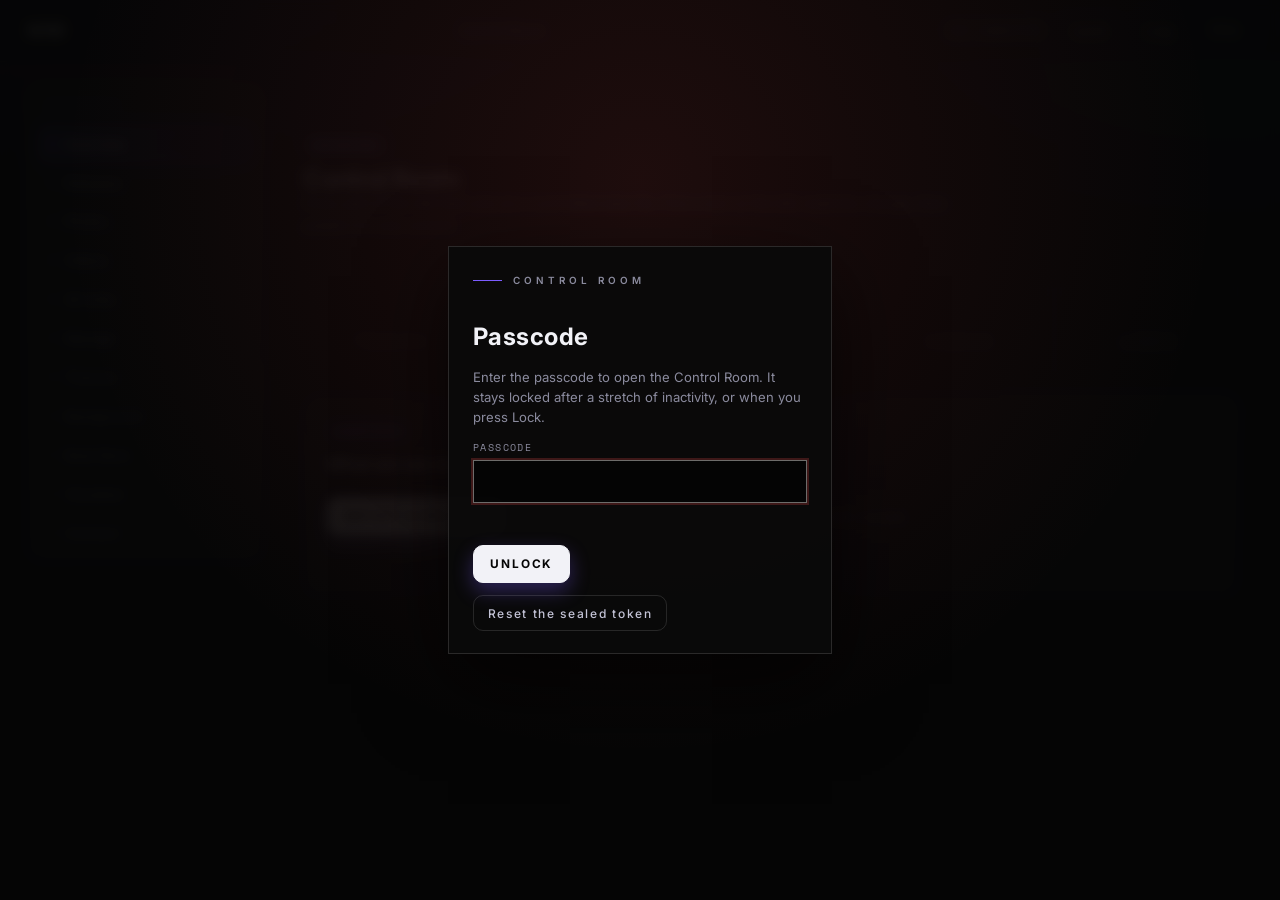
<file: admin/index.html>
<!DOCTYPE html>
<html lang="en">

<head>
    <meta charset="UTF-8">
    <meta name="viewport" content="width=device-width, initial-scale=1.0">
    <meta name="robots" content="noindex, nofollow">
    <title>Control Room | X/i\D</title>
    <link rel="preconnect" href="https://fonts.googleapis.com">
    <link rel="preconnect" href="https://fonts.gstatic.com" crossorigin>
    <link rel="stylesheet" href="../style.css">
    <link rel="stylesheet" href="admin.css">
    <link rel="stylesheet" href="manage.css">
    <link rel="stylesheet" href="lock.css">
    <link rel="stylesheet" href="themes.css">
</head>

<body class="admin">
    <div class="noise-layer"></div>
    <div class="scan-layer"></div>

    <header class="site-header admin-bar">
        <a class="brand" href="../index.html">X/i\D</a>
        <p class="admin-bar__title">Control Room</p>
        <div class="admin-bar__meta">
            <span class="status" id="conn-status" role="status">Not connected</span>
            <button class="button ghost" id="btn-log-toggle" type="button" aria-expanded="false">Log</button>
            <a class="button ghost" href="../index.html#/home">Site</a>
        </div>
    </header>

    <div class="admin-shell">
        <nav class="admin-nav" aria-label="Dashboard sections">
            <button class="admin-nav__item is-active" type="button" data-view="overview">
                <span>Overview</span><small>Status</small>
            </button>
            <button class="admin-nav__item" type="button" data-view="releases">
                <span>Releases</span><small>Import audio</small>
            </button>
            <button class="admin-nav__item" type="button" data-view="photos">
                <span>Photos</span><small>EPK slideshow</small>
            </button>
            <button class="admin-nav__item" type="button" data-view="videos">
                <span>Videos</span><small>EPK slideshow</small>
            </button>
            <button class="admin-nav__item" type="button" data-view="links">
                <span>All Links</span><small>Directory</small>
            </button>
            <button class="admin-nav__item" type="button" data-view="manage">
                <span>Manage</span><small>Reorder and delete</small>
            </button>
            <button class="admin-nav__item" type="button" data-view="themes">
                <span>Themes</span><small>Old looks</small>
            </button>
            <button class="admin-nav__item" type="button" data-view="settings">
                <span>Connect</span><small>Token</small>
            </button>
        </nav>

        <main class="admin-main">
            <section class="admin-view is-active" id="view-overview" aria-labelledby="overview-title">
                <div class="panel-head">
                    <p class="eyebrow">Dashboard</p>
                    <h1 id="overview-title">Control Room</h1>
                    <p class="hint">Every part of the site that runs on a committed data file. Pick a tool on the left,
                        build the change, then publish it in one commit.</p>
                </div>

                <div class="stat-grid" aria-live="polite">
                    <div class="stat-card"><strong id="ov-tracks">-</strong><span>Tracks</span></div>
                    <div class="stat-card"><strong id="ov-releases">-</strong><span>Releases</span></div>
                    <div class="stat-card"><strong id="ov-photos">-</strong><span>Photos</span></div>
                    <div class="stat-card"><strong id="ov-videos">-</strong><span>Videos</span></div>
                    <div class="stat-card"><strong id="ov-links">-</strong><span>Links</span></div>
                </div>

                <div class="panel">
                    <div class="panel-head">
                        <p class="eyebrow">Shortcuts</p>
                        <h2>What are we doing?</h2>
                    </div>
                    <div class="row">
                        <button class="button primary" type="button" data-goto="releases">Import a release</button>
                        <button class="button" type="button" data-goto="photos">Photos</button>
                        <button class="button" type="button" data-goto="videos">Videos</button>
                        <button class="button" type="button" data-goto="links">All Links</button>
                        <button class="button ghost" type="button" id="btn-refresh">Refresh counts</button>
                    </div>
                    <p class="hint" id="overview-status">Connect a token to read the live catalogue.</p>
                </div>
            </section>

            <section class="admin-view" id="view-releases" aria-labelledby="release-heading">
                <div class="panel-head">
                    <p class="eyebrow">Music</p>
                    <h1 id="release-heading">Release Importer</h1>
                    <p class="hint">Writes audio, per-track JSON, a release <code>info.json</code> with credits, and the
                        catalogue in one commit.</p>
                </div>

                <div class="panel">
                    <div class="field-grid">
                        <label>Category
                            <select id="form-category"></select>
                        </label>
                        <label>Release folder
                            <input id="form-release" list="release-list" autocomplete="off" placeholder="STUNTIN SZN">
                            <datalist id="release-list"></datalist>
                        </label>
                        <label>Album name
                            <input id="form-album" autocomplete="off" placeholder="Defaults to the release folder">
                        </label>
                        <label>Artist
                            <input id="form-artist" autocomplete="off" value="X/i\D">
                        </label>
                        <label>Release date
                            <input id="form-date" type="date">
                        </label>
                        <label>Cover art
                            <input id="form-cover" type="file" accept=".jpg,.jpeg,.png,.webp,image/*">
                        </label>
                    </div>

                    <h3 class="subsection-title">Credits and description</h3>
                    <p class="hint">This block becomes <code>info.json</code> for the release, which is what the site's
                        Credits panel reads.</p>
                    <div class="field-grid">
                        <label>Performers
                            <input id="form-performers" autocomplete="off" placeholder="X/i\D, T Swerve">
                        </label>
                        <label>Producers
                            <input id="form-producers" autocomplete="off" placeholder="X/i\D">
                        </label>
                        <label>Writers
                            <input id="form-writers" autocomplete="off" placeholder="X/i\D">
                        </label>
                        <label>Label
                            <input id="form-label" autocomplete="off" placeholder="FAKE Entertainment">
                        </label>
                        <label>Genre
                            <input id="form-genre" autocomplete="off" placeholder="Alternative hip-hop">
                        </label>
                        <label class="checkbox checkbox--inline"><input type="checkbox" id="form-explicit"> Explicit
                            content</label>
                        <label class="wide">Description
                            <textarea id="form-description" rows="4"
                                placeholder="Two or three sentences for the Credits panel and press use."></textarea>
                        </label>
                    </div>

                    <h3 class="subsection-title">Sales and access</h3>
                    <p class="hint">How this release is handed out. The site draws its badge and its buttons from
                        this, and it is written to <code>info.json</code> and to every catalogue entry.</p>
                    <div class="field-grid">
                        <label>Distribution
                            <select id="form-distribution"></select>
                        </label>
                        <label>Release price (USD)
                            <input id="form-price" type="number" min="0" step="0.01" inputmode="decimal"
                                placeholder="Filled from the category">
                        </label>
                        <label class="wide">Stripe payment link for the whole release
                            <input id="form-payment-url" autocomplete="off" spellcheck="false"
                                placeholder="https://buy.stripe.com/...">
                        </label>
                        <label class="wide">Exclusive access token
                            <input id="form-access" autocomplete="off" spellcheck="false"
                                placeholder="Made automatically when you pick Exclusive">
                        </label>
                    </div>
                    <p class="hint" id="distribution-note"></p>
                    <div class="row" id="access-row" hidden>
                        <button class="button" type="button" id="btn-access-token">New token</button>
                        <input id="access-link" readonly aria-label="Shareable link">
                    </div>
                    <label class="wide" id="extras-block" hidden>Extra content for the exclusive link (one per line:
                        Label | https://link)
                        <textarea id="form-extras" rows="3"
                            placeholder="Deconstructed - Track 1 | https://example.com/video"></textarea>
                    </label>

                    <h3 class="subsection-title">Stripe links (paid releases)</h3>
                    <p class="hint">One link for the whole release at its typed price, and one per song at $2.99, so a
                        buyer can take a single track out of an album. The key stays in this browser and is sent only to
                        <code>api.stripe.com</code>.</p>
                    <div class="field-grid">
                        <label class="wide">Restricted Stripe key
                            <input id="form-stripe-key" type="password" autocomplete="off" spellcheck="false"
                                placeholder="rk_live_... or rk_test_...">
                        </label>
                    </div>
                    <div class="row">
                        <button class="button" type="button" id="row-stripe-save">Save key</button>
                        <button class="button ghost" type="button" id="row-stripe-forget">Forget key</button>
                        <button class="button primary" type="button" id="row-stripe-links">Create payment links</button>
                        <span class="status" id="row-stripe-status"></span>
                    </div>
                    <div id="row-links-output"></div>

                    <div class="dropzone" id="dropzone">
                        <strong>Drop audio files</strong>
                        <span>.mp3 - .wav - .m4a - .flac, or
                            <label class="link-label">browse
                                <input id="form-audio" type="file" multiple accept=".mp3,.wav,.m4a,.flac,audio/*" hidden>
                            </label>
                        </span>
                    </div>

                    <p class="target-line">Writes to <code id="target-folder">-</code></p>

                    <table class="track-table">
                        <thead>
                            <tr>
                                <th>#</th>
                                <th>Title</th>
                                <th>File</th>
                                <th>Track</th>
                                <th></th>
                            </tr>
                        </thead>
                        <tbody id="track-rows"></tbody>
                    </table>
                    <p class="muted" id="track-empty">No audio queued yet.</p>
                </div>

                <div class="panel">
                    <div class="panel-head">
                        <p class="eyebrow">Publish</p>
                        <h2>Commit</h2>
                    </div>
                    <div class="option-stack">
                        <label class="checkbox"><input type="checkbox" id="opt-dryrun"> Dry run - build the plan, write
                            nothing</label>
                        <label class="checkbox"><input type="checkbox" id="opt-newbranch"> Commit to a new branch instead
                            of the base branch</label>
                    </div>
                    <div class="field-grid">
                        <label>Branch for this import
                            <input id="opt-branchname" autocomplete="off" spellcheck="false">
                        </label>
                        <label>Commit message
                            <input id="opt-message" autocomplete="off">
                        </label>
                    </div>
                    <div class="row">
                        <button class="button" id="btn-plan" type="button">Preview plan</button>
                        <button class="button primary" id="btn-import" type="button" disabled>Import release</button>
                    </div>
                    <div id="plan-output" aria-live="polite"></div>
                </div>
            </section>

            <section class="admin-view" id="view-photos" aria-labelledby="photos-heading">
                <div class="panel-head">
                    <p class="eyebrow">EPK</p>
                    <h1 id="photos-heading">Photo Slideshow</h1>
                    <p class="hint">Feeds the <strong>Photos</strong> section of the EPK. New images upload to
                        <code>assets/photos/</code>; the order below is the order the slideshow plays.</p>
                </div>

                <div class="panel">
                    <div class="row">
                        <button class="button" type="button" id="photos-load">Load current slideshow</button>
                        <label class="button" for="photos-input">Add images</label>
                        <input id="photos-input" type="file" accept="image/*" multiple hidden>
                        <span class="status" id="photos-count">0 photos</span>
                    </div>
                    <div class="dropzone" id="photos-dropzone">
                        <strong>Drop press photos</strong>
                        <span>.jpg - .png - .webp - .svg</span>
                    </div>
                    <div class="media-list" id="photos-list"></div>
                    <p class="muted" id="photos-empty">No photos queued. Load the current slideshow or add images.</p>
                </div>

                <div class="panel">
                    <div class="panel-head">
                        <p class="eyebrow">Publish</p>
                        <h2>Commit photos</h2>
                    </div>
                    <div class="publish-grid">
                        <label>Commit message<input id="photos-message" autocomplete="off"></label>
                        <label>Branch<input id="photos-branch" autocomplete="off" spellcheck="false"></label>
                        <label class="checkbox"><input type="checkbox" id="photos-dryrun"> Dry run</label>
                    </div>
                    <div class="row">
                        <button class="button" type="button" id="photos-plan">Preview plan</button>
                        <button class="button primary" type="button" id="photos-publish">Publish photos</button>
                    </div>
                    <div id="photos-output" aria-live="polite"></div>
                </div>
            </section>

            <section class="admin-view" id="view-videos" aria-labelledby="videos-heading">
                <div class="panel-head">
                    <p class="eyebrow">EPK</p>
                    <h1 id="videos-heading">Video Slideshow</h1>
                    <p class="hint">Feeds <strong>Music Videos and Performances</strong>. Paste a YouTube or Vimeo link,
                        or upload a short clip to <code>assets/videos/</code>.</p>
                </div>

                <div class="panel">
                    <div class="panel-head">
                        <p class="eyebrow">Add</p>
                        <h2>New video</h2>
                    </div>
                    <div class="field-grid">
                        <label>Title
                            <input id="video-title" autocomplete="off" placeholder="4LLR1Z3 (Official Video)">
                        </label>
                        <label>Type
                            <select id="video-kind"></select>
                        </label>
                        <label>Venue / event
                            <input id="video-venue" autocomplete="off" placeholder="Cyberia, Auckland">
                        </label>
                        <label>Date
                            <input id="video-date" type="date">
                        </label>
                        <label class="wide">YouTube or Vimeo link
                            <input id="video-url" autocomplete="off" placeholder="https://youtu.be/...">
                        </label>
                        <label>Or upload a clip
                            <input id="video-file" type="file" accept="video/*">
                        </label>
                        <label class="wide">Note
                            <input id="video-note" autocomplete="off" placeholder="Shot at the Album listening party">
                        </label>
                    </div>
                    <div class="row">
                        <button class="button primary" type="button" id="videos-add">Add video</button>
                        <button class="button" type="button" id="videos-load">Load current slideshow</button>
                        <span class="status" id="videos-count">0 videos</span>
                    </div>
                    <div class="media-list" id="videos-list"></div>
                    <p class="muted" id="videos-empty">No videos queued.</p>
                </div>

                <div class="panel">
                    <div class="panel-head">
                        <p class="eyebrow">Publish</p>
                        <h2>Commit videos</h2>
                    </div>
                    <div class="publish-grid">
                        <label>Commit message<input id="videos-message" autocomplete="off"></label>
                        <label>Branch<input id="videos-branch" autocomplete="off" spellcheck="false"></label>
                        <label class="checkbox"><input type="checkbox" id="videos-dryrun"> Dry run</label>
                    </div>
                    <div class="row">
                        <button class="button" type="button" id="videos-plan">Preview plan</button>
                        <button class="button primary" type="button" id="videos-publish">Publish videos</button>
                    </div>
                    <div id="videos-output" aria-live="polite"></div>
                </div>
            </section>

            <section class="admin-view" id="view-links" aria-labelledby="links-heading">
                <div class="panel-head">
                    <p class="eyebrow">Directory</p>
                    <h1 id="links-heading">All Links</h1>
                    <p class="hint">Controls every list on the <code>#/links</code> page. Empty groups keep the built-in
                        markup on the site; order here is the order visitors see.</p>
                </div>

                <div class="panel">
                    <div class="row">
                        <button class="button" type="button" id="links-load">Load current links</button>
                        <span class="status" id="links-count">0 links</span>
                    </div>
                    <p class="hint">Only <code>https://</code>, <code>mailto:</code>, <code>#</code> routes and relative
                        paths are accepted.</p>

                    <div class="link-editor" data-group="featured">
                        <div class="link-editor__head">
                            <h3>Featured</h3>
                            <small>Big buttons at the top of the page</small>
                        </div>
                        <div class="link-rows" id="rows-featured"></div>
                        <button class="button ghost" type="button" data-add="featured">Add featured link</button>
                    </div>

                    <div class="link-editor" data-group="platforms">
                        <div class="link-editor__head">
                            <h3>Platforms</h3>
                            <small>Music and video services</small>
                        </div>
                        <div class="link-rows" id="rows-platforms"></div>
                        <button class="button ghost" type="button" data-add="platforms">Add platform</button>
                    </div>

                    <div class="link-editor" data-group="socials">
                        <div class="link-editor__head">
                            <h3>Socials</h3>
                            <small>Handles and channels</small>
                        </div>
                        <div class="link-rows" id="rows-socials"></div>
                        <button class="button ghost" type="button" data-add="socials">Add social</button>
                    </div>

                    <div class="link-editor" data-group="business">
                        <div class="link-editor__head">
                            <h3>Business</h3>
                            <small>Booking, press, support</small>
                        </div>
                        <div class="link-rows" id="rows-business"></div>
                        <button class="button ghost" type="button" data-add="business">Add business link</button>
                    </div>

                    <div class="link-editor" data-group="quickSocials">
                        <div class="link-editor__head">
                            <h3>Hero socials</h3>
                            <small>The small row under the All Links title</small>
                        </div>
                        <div class="link-rows" id="rows-quickSocials"></div>
                        <button class="button ghost" type="button" data-add="quickSocials">Add hero link</button>
                    </div>
                </div>

                <div class="panel">
                    <div class="panel-head">
                        <p class="eyebrow">Publish</p>
                        <h2>Commit links</h2>
                    </div>
                    <div class="publish-grid">
                        <label>Commit message<input id="links-message" autocomplete="off"></label>
                        <label>Branch<input id="links-branch" autocomplete="off" spellcheck="false"></label>
                        <label class="checkbox"><input type="checkbox" id="links-dryrun"> Dry run</label>
                    </div>
                    <div class="row">
                        <button class="button" type="button" id="links-plan">Preview plan</button>
                        <button class="button primary" type="button" id="links-publish">Publish links</button>
                    </div>
                    <div id="links-output" aria-live="polite"></div>
                </div>
            </section>

            <section class="admin-view" id="view-manage" aria-labelledby="manage-heading">
                <div class="panel-head">
                    <p class="eyebrow">Reorder and delete</p>
                    <h1 id="manage-heading">Manage content</h1>
                    <p class="hint">Everything already published, in one list. Use the arrows to reorder tracks, photos,
                        videos and links; delete to remove an entry and, for uploads, the file itself. Nothing changes
                        until the commit lands, and the plan can be previewed first.</p>
                </div>

                <div class="panel">
                    <div class="row">
                        <button class="button" type="button" id="manage-load">Load published items</button>
                        <button class="button ghost" type="button" id="manage-reset">Reset</button>
                        <span class="status" id="manage-count">Not loaded</span>
                    </div>
                    <p class="hint">Photos and videos uploaded to <code>assets/photos/</code> or
                        <code>assets/videos/</code> are deleted from the repository too. Files that the page's
                        hand-written fallback still points at are left in place and marked <em>kept</em>.</p>
                    <div id="manage-releases"></div>
                </div>

                <div class="panel">
                    <div class="panel-head">
                        <p class="eyebrow">EPK</p>
                        <h2>Photos</h2>
                    </div>
                    <div id="manage-photos"></div>
                </div>

                <div class="panel">
                    <div class="panel-head">
                        <p class="eyebrow">EPK</p>
                        <h2>Videos</h2>
                    </div>
                    <div id="manage-videos"></div>
                </div>

                <div class="panel">
                    <div class="panel-head">
                        <p class="eyebrow">Directory</p>
                        <h2>Links</h2>
                    </div>
                    <p class="hint">Emptying a group hands that section back to the site's built-in list.</p>
                    <div id="manage-links"></div>
                </div>

                <div class="panel">
                    <div class="panel-head">
                        <p class="eyebrow">Publish</p>
                        <h2>Commit changes</h2>
                    </div>
                    <div class="publish-grid">
                        <label>Commit message<input id="manage-message" autocomplete="off"></label>
                        <label>Branch<input id="manage-branch" autocomplete="off" spellcheck="false"
                                placeholder="current branch"></label>
                        <label class="checkbox"><input type="checkbox" id="manage-dryrun"> Dry run</label>
                    </div>
                    <div class="row">
                        <button class="button" type="button" id="manage-plan">Preview plan</button>
                        <button class="button primary" type="button" id="manage-publish">Publish changes</button>
                    </div>
                    <div id="manage-output" aria-live="polite"></div>
                </div>
            </section>

            <section class="admin-view" id="view-themes" aria-labelledby="themes-heading">
                <div class="panel-head">
                    <p class="eyebrow">Look</p>
                    <h1 id="themes-heading">Themes</h1>
                    <p class="hint">Every palette the site can wear, current one first. Each is just the set of colour
                        tokens the stylesheets read, so bringing back an old look does not mean keeping old stylesheets
                        around.</p>
                </div>

                <div class="panel">
                    <div class="row">
                        <button class="button" type="button" id="themes-load">Load themes</button>
                        <span class="status" id="themes-count">Not loaded</span>
                    </div>
                    <label class="checkbox"><input type="checkbox" id="themes-rotate"> Change the theme on every
                        reload</label>
                    <p class="hint">Rotation deals a different palette on each page load and never repeats the one a
                        visitor just saw. <strong>Preview</strong> opens the site with <code>?theme=</code> so a look
                        can be checked before it is made the default.</p>
                    <div id="themes-list"></div>
                </div>

                <div class="panel">
                    <div class="panel-head">
                        <p class="eyebrow">Publish</p>
                        <h2>Commit theme</h2>
                    </div>
                    <div class="publish-grid">
                        <label>Commit message<input id="themes-message" autocomplete="off" value="Set the site theme"></label>
                        <label>Branch<input id="themes-branch" autocomplete="off" spellcheck="false"
                                placeholder="current branch"></label>
                        <label class="checkbox"><input type="checkbox" id="themes-dryrun"> Dry run</label>
                    </div>
                    <div class="row">
                        <button class="button" type="button" id="themes-plan">Preview plan</button>
                        <button class="button primary" type="button" id="themes-publish">Publish theme</button>
                    </div>
                    <div id="themes-output" aria-live="polite"></div>
                </div>
            </section>

            <section class="admin-view" id="view-settings" aria-labelledby="connect-heading">
                <div class="panel-head">
                    <p class="eyebrow">Setup</p>
                    <h1 id="connect-heading">Connect</h1>
                    <p class="hint">A fine-grained token scoped to this repository with <strong>Contents: Read and
                            write</strong>. It stays in this browser, sealed by your passcode, and is sent only to
                        <code>api.github.com</code>.</p>
                </div>

                <div class="panel">
                    <div class="field-grid">
                        <label>Owner
                            <input id="cfg-owner" autocomplete="off" spellcheck="false" placeholder="shido275">
                        </label>
                        <label>Repository
                            <input id="cfg-repo" autocomplete="off" spellcheck="false" placeholder="shido275.github.io">
                        </label>
                        <label>Base branch
                            <input id="cfg-branch" autocomplete="off" spellcheck="false" placeholder="main">
                        </label>
                        <label>Token
                            <input id="cfg-token" type="password" autocomplete="off" spellcheck="false"
                                placeholder="github_pat_...">
                        </label>
                    </div>
                    <div class="row">
                        <button class="button primary" id="btn-connect" type="button">Save &amp; verify</button>
                        <button class="button" id="btn-forget" type="button">Forget token</button>
                        <span class="status" id="conn-status-settings">Not connected</span>
                    </div>
                </div>
            </section>
        </main>
    </div>

    <div class="admin-logbar" id="logbar" hidden>
        <div class="admin-logbar__head">
            <h2>Log</h2>
            <button class="button ghost" id="log-clear" type="button">Clear</button>
        </div>
        <pre class="log" id="log" aria-live="polite"></pre>
    </div>

    <script src="lock.js"></script>
    <script src="../release-core.js"></script>
    <script src="import-core.js"></script>
    <script src="app.js"></script>
    <script src="media.js"></script>
    <script src="links.js"></script>
    <script src="manage.js"></script>
    <script src="themes.js"></script>
</body>

</html>
</file>
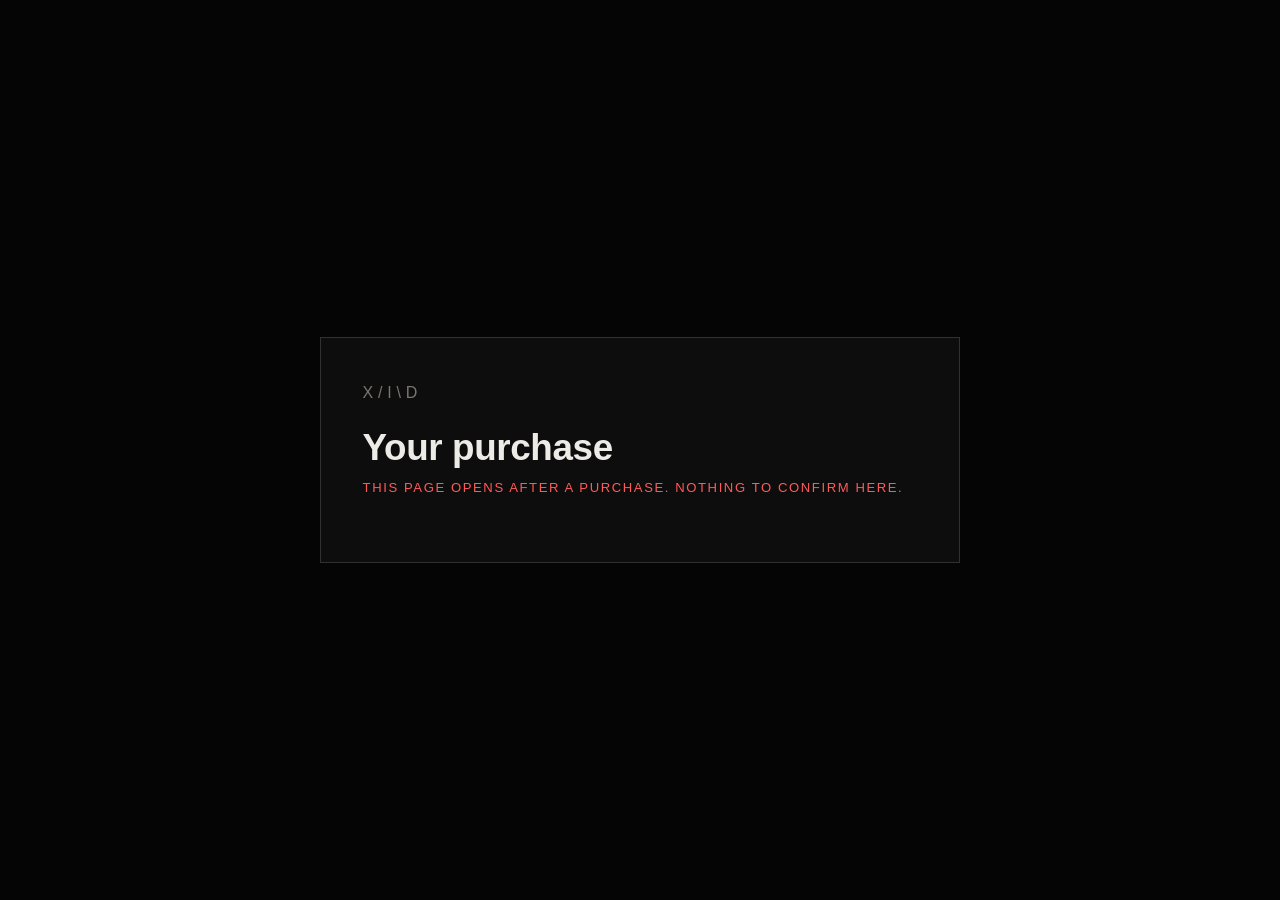
<file: purchase.html>
<!DOCTYPE html>
<html lang="en">
<head>
    <meta charset="UTF-8">
    <meta name="viewport" content="width=device-width, initial-scale=1.0">
    <meta name="robots" content="noindex">
    <title>Your purchase / X/i\D</title>
    <style>
        :root {
            --bg: #050505;
            --panel: #0d0d0d;
            --text: #edebe6;
            --muted: #7a766f;
            --line: rgba(237, 235, 230, 0.16);
            --gold: #ffe600;
        }

        * { box-sizing: border-box; }

        body {
            margin: 0;
            min-height: 100vh;
            display: flex;
            align-items: center;
            justify-content: center;
            padding: 2rem 1.25rem;
            background: var(--bg);
            color: var(--text);
            font-family: Helvetica, Arial, sans-serif;
            line-height: 1.6;
        }

        main {
            width: min(640px, 100%);
            border: 1px solid var(--line);
            background: var(--panel);
            padding: clamp(1.4rem, 4vw, 2.6rem);
        }

        .brand {
            font-size: 1rem;
            letter-spacing: 0.3em;
            text-transform: uppercase;
            color: var(--muted);
            margin: 0 0 1.4rem;
        }

        .brand a { color: inherit; text-decoration: none; }
        .brand a:hover { color: var(--text); }

        h1 {
            margin: 0 0 0.5rem;
            font-size: clamp(1.6rem, 5vw, 2.3rem);
            line-height: 1.1;
            letter-spacing: -0.01em;
        }

        p { margin: 0 0 1rem; }

        .status {
            font-size: 0.82rem;
            letter-spacing: 0.12em;
            text-transform: uppercase;
            color: var(--muted);
            min-height: 1.2em;
        }

        .status.is-error { color: #ff5a5a; }
        .status.is-ok { color: var(--gold); }

        .downloads { display: grid; gap: 0.6rem; margin-top: 1.4rem; }

        .download {
            display: flex;
            align-items: center;
            justify-content: space-between;
            gap: 1rem;
            padding: 0.8rem 1rem;
            border: 1px solid var(--line);
            background: transparent;
            color: var(--text);
            font: inherit;
            text-align: left;
            cursor: pointer;
            width: 100%;
        }

        .download:hover,
        .download:focus-visible {
            border-color: var(--gold);
            outline: none;
        }

        .download small { color: var(--muted); }

        .download.is-primary { border-color: var(--gold); color: var(--gold); }

        .note {
            margin-top: 1.6rem;
            padding-top: 1rem;
            border-top: 1px solid var(--line);
            font-size: 0.8rem;
            color: var(--muted);
        }

        .note a { color: var(--text); }
    </style>
</head>
<body>
    <main>
        <p class="brand"><a href="./">X/i\D</a></p>
        <h1 id="heading">Your purchase</h1>
        <p class="status" id="status" role="status" aria-live="polite">Checking your payment…</p>
        <div class="downloads" id="downloads"></div>
        <p class="note" id="note">
            Keep this page or the email Stripe sent you: the link works again while the order stays in Stripe.
            Trouble? <a href="mailto:shidomusic275@gmail.com">shidomusic275@gmail.com</a>
        </p>
    </main>

    <script src="release-core.js"></script>
    <script src="download.js"></script>
    <script>
        /* The verifier. Its only job is to confirm with Stripe that this
           checkout session was paid before any file is shown. Until it is
           given a Stripe key it answers 503 and this page says so plainly
           rather than handing anything over. */
        const PURCHASE_ENDPOINT = "https://site-44ffe76505b74120ae4b7336da563f84.freebuff.page";

        const params = new URLSearchParams(window.location.search);
        const sessionId = (params.get("s") || params.get("session_id") || "").trim();
        const releaseHint = (params.get("release") || "").trim();
        const statusEl = document.getElementById("status");
        const downloadsEl = document.getElementById("downloads");
        const headingEl = document.getElementById("heading");

        function setStatus(message, tone) {
            statusEl.textContent = message;
            statusEl.className = `status${tone ? ` is-${tone}` : ""}`;
        }

        function stop(message) {
            setStatus(message, "error");
            document.getElementById("note").hidden = true;
        }

        async function claim() {
            if (!PURCHASE_ENDPOINT) {
                stop("The store is still being set up, so this order cannot be confirmed here yet. Everything you paid for is safe - email shidomusic275@gmail.com with your Stripe receipt and it will be sent to you.");
                return null;
            }
            const url = `${PURCHASE_ENDPOINT.replace(/\/+$/, "")}/claim?session=${encodeURIComponent(sessionId)}`;
            try {
                const response = await fetch(url, { cache: "no-store" });
                const body = await response.json().catch(() => ({}));
                if (response.status === 503 || body.configured === false) {
                    stop("Payments are switched on, but the store has not been given its Stripe key yet. Email shidomusic275@gmail.com with your receipt and the files will be sent to you.");
                    return null;
                }
                if (response.status === 402 || body.reason === "unpaid") {
                    stop("Stripe has not marked this payment as complete yet. If you have just paid, wait a minute and reload.");
                    return null;
                }
                if (!response.ok || !body.ok) {
                    stop("That order could not be confirmed. Email shidomusic275@gmail.com with your Stripe receipt.");
                    return null;
                }
                return body;
            } catch (error) {
                stop("Could not reach the store to confirm the order. Check your connection and reload.");
                return null;
            }
        }

        async function loadTracks(order) {
            const response = await fetch(`music-manifest.json?v=${Date.now()}`);
            if (!response.ok) throw new Error("catalogue unavailable");
            const all = await response.json();
            const wanted = String(order.release || releaseHint || "").trim().toLowerCase();
            let rows = all.filter(track => String(track.album || "").trim().toLowerCase() === wanted);
            if (!rows.length) rows = all.filter(track => String(track.title || "").trim().toLowerCase() === wanted);
            if (!rows.length) rows = all.filter(track => String(track.album || "").toLowerCase().includes(wanted));
            const single = /^track-(\d+)$/.exec(String(order.product || ""));
            if (single) rows = rows.filter(track => Number(track.trackNumber) === Number(single[1]));
            return rows.sort((a, b) => Number(a.trackNumber || 0) - Number(b.trackNumber || 0));
        }

        function downloadButton(label, hint, onClick, primary) {
            const button = document.createElement("button");
            button.type = "button";
            button.className = `download${primary ? " is-primary" : ""}`;
            const left = document.createElement("span");
            left.textContent = label;
            const right = document.createElement("small");
            right.textContent = hint;
            button.append(left, right);
            button.addEventListener("click", async () => {
                button.disabled = true;
                right.textContent = "Preparing…";
                try {
                    const result = await onClick((done, total, percent) => {
                        right.textContent = `${percent}%`;
                    });
                    right.textContent = result && result.files > 1 ? "Saved ZIP" : "Saved";
                } catch (error) {
                    right.textContent = "Failed";
                    setStatus(`Download failed: ${error.message}`, "error");
                } finally {
                    button.disabled = false;
                }
            });
            downloadsEl.append(button);
            return button;
        }

        async function main() {
            if (!sessionId) {
                stop("This page opens after a purchase. Nothing to confirm here.");
                return;
            }

            const order = await claim();
            if (!order) return;

            let tracks = [];
            try {
                tracks = await loadTracks(order);
            } catch {
                stop("Paid, but the catalogue could not be read. Email shidomusic275@gmail.com with your receipt.");
                return;
            }

            if (!tracks.length) {
                stop("Paid, but that release is not on the site any more. Email shidomusic275@gmail.com with your receipt.");
                return;
            }

            headingEl.textContent = tracks[0].album || tracks[0].title || "Your purchase";
            setStatus(order.product === "release" ? "Paid - here are your files." : "Paid - here is your song.", "ok");

            const plan = ReleaseCore.zipPlan(tracks, tracks[0].album || tracks[0].title);
            const zipName = ReleaseCore.zipName(tracks[0].album || tracks[0].title);

            if (plan.length > 1) {
                downloadButton(zipName, "ZIP", async (progress) => {
                    return ReleaseDownload.deliver(plan, zipName, {
                        onProgress: (done, total, name, received, bytes) => {
                            progress(done, total, bytes ? Math.round((received / bytes) * 100) : 0);
                        }
                    });
                }, true);
            }

            plan.forEach(item => {
                downloadButton(item.name.split("/").pop(), "File", async (progress) => {
                    return ReleaseDownload.deliver([item], zipName, {
                        onProgress: (done, total, name, received, bytes) => {
                            progress(done, total, bytes ? Math.round((received / bytes) * 100) : 0);
                        }
                    });
                }, plan.length === 1);
            });
        }

        main();
    </script>
</body>
</html>
</file>
<file: style.css>
@import url('style-part1.css');
@import url('style-part2.css');
@import url('style-part3.css');
@import url('style-part4.css');
@import url('style-gallery.css');
@import url('style-live.css');
@import url('style-mobile.css');

/* ==========================================================================
   GOTHIC LAYER — blackletter name, cathedral caps, engraved labels, blood mark
   ========================================================================== */

.brand {
    font-family: var(--display);
    font-weight: 400;
    font-size: 1.6rem;
    line-height: 1;
    letter-spacing: 0.05em;
    text-shadow: 0 0 26px rgba(212, 21, 21, 0.3);
}

.site-header {
    border-bottom-color: rgba(212, 21, 21, 0.22);
}

.site-nav a {
    font-family: var(--heading);
    font-size: 0.74rem;
    font-weight: 600;
    letter-spacing: 0.2em;
    text-transform: uppercase;
}

.hero h1,
.all-links-hero h1,
.init-card h2 {
    font-family: var(--display);
    font-weight: 400;
    letter-spacing: 0.012em;
    line-height: 0.95;
    text-shadow: 0 22px 64px rgba(0, 0, 0, 0.95);
}

.hero h1::after {
    content: "";
    display: block;
    width: clamp(70px, 15vw, 180px);
    height: 1px;
    margin: 0.55em 0 0;
    background: linear-gradient(to right, var(--blood), rgba(212, 21, 21, 0));
}

.all-links-hero h1::after {
    content: "";
    display: block;
    width: clamp(70px, 15vw, 180px);
    height: 1px;
    margin: 0.55em auto 0;
    background: linear-gradient(to right, rgba(212, 21, 21, 0), var(--blood), rgba(212, 21, 21, 0));
}

.hero h1::first-letter,
.all-links-hero h1::first-letter,
.section-heading h2::first-letter,
.init-card h2::first-letter {
    color: var(--blood);
}

.section-heading h2,
.project-card h2,
.hero-panel h2,
.subsection-title,
#modal-project-title {
    font-family: var(--display);
    font-weight: 400;
    letter-spacing: 0.008em;
    line-height: 1.12;
}

.mega-link span {
    font-family: var(--display);
    font-weight: 400;
    letter-spacing: 0.02em;
}

.release-card h3,
.beat-card h3,
.folder-copy strong,
#player-title,
#global-player-title,
.social-grid strong {
    font-family: var(--heading);
    font-weight: 600;
    letter-spacing: 0.045em;
    line-height: 1.2;
}

.eyebrow,
.section-heading .eyebrow,
.all-links-hero .eyebrow {
    font-family: var(--heading);
    font-weight: 600;
    letter-spacing: 0.4em;
}

/* Labels and small print read like engraving. */
.card-meta,
.folder-copy small,
.folder-track-row small,
#modal-project-meta {
    letter-spacing: 0.13em;
    text-transform: uppercase;
}

.lead {
    font-style: italic;
    letter-spacing: 0.004em;
}

/* Buttons and tabs as carved capitals. */
.button,
.button.primary,
.button.secondary {
    font-family: var(--heading);
    font-size: 0.74rem;
    font-weight: 600;
    letter-spacing: 0.16em;
    text-transform: uppercase;
}

/* ==========================================================================
   THEME HOOKS — the two reds this layer used to hard-code now follow the
   active palette, so an older theme is not left wearing gothic red.
   themes.json supplies --brand-glow and --header-line; the fallbacks keep
   the gothic values when no theme is loaded.
   ========================================================================== */

.brand {
    text-shadow: 0 0 26px var(--brand-glow, rgba(212, 21, 21, 0.3));
}

.site-header {
    border-bottom-color: var(--header-line, rgba(212, 21, 21, 0.22));
}

/* ==========================================================================
   SITE BACKGROUND — images, GIFs and video clips cycled by background.js from
   backgrounds.json. Two fixed layers crossfade; all page content paints above
   them. With no items the layer stands down and the stylesheet's own backdrop
   is exactly as it was.
   ========================================================================== */

html[data-background="on"] {
    background-color: var(--bg);
}

/* The body stops painting a backdrop of its own so the images show through. */
html[data-background="on"] body {
    background-color: transparent;
    background-image: none;
}

/* A theme (Auckland 2077) paints its era artwork here; a chosen background
   replaces it and carries its own vignette below. */
html[data-background="on"] body::before {
    opacity: 0;
}

.xid-backdrop {
    position: fixed;
    inset: 0;
    z-index: -1;
    overflow: hidden;
    pointer-events: none;
    background: var(--bg);
}

.xid-backdrop__layer {
    position: absolute;
    inset: 0;
    opacity: 0;
    transition: opacity var(--xid-bg-fade, 1.2s) ease;
    will-change: opacity;
}

.xid-backdrop__layer.is-on {
    opacity: 1;
}

.xid-backdrop__layer img,
.xid-backdrop__layer video {
    display: block;
    width: 100%;
    height: 100%;
    object-fit: cover;
    filter: blur(var(--xid-bg-blur, 0px));
    transform: scale(1.02);
}

/* Vignette + the dim slider, so text stays readable over any image. */
.xid-backdrop__scrim {
    position: absolute;
    inset: 0;
    background:
        radial-gradient(ellipse 72% 58% at 50% 45%, transparent 22%, rgba(0, 0, 0, calc(var(--xid-bg-dim, 0.55) * 1.15)) 100%),
        linear-gradient(to bottom,
            rgba(0, 0, 0, calc(var(--xid-bg-dim, 0.55) * 1.05)),
            rgba(0, 0, 0, calc(var(--xid-bg-dim, 0.55) * 0.55)) 40%,
            rgba(0, 0, 0, calc(var(--xid-bg-dim, 0.55) * 1.2)));
}

@media (prefers-reduced-motion: reduce) {
    .xid-backdrop__layer {
        transition: none;
    }
}

/* ==========================================================================
   RELEASE DELIVERY — how a release is handed out
   Badges sit beside the release, the action sits with Play, and the status line
   reports a ZIP while it builds.
   ========================================================================== */

.card-badges,
.folder-badges {
    display: block;
    margin: 0.35rem 0 0;
}

.folder-badges {
    display: inline-block;
    margin: 0.3rem 0 0;
}

.release-badge {
    display: inline-block;
    padding: 0.08rem 0.42rem;
    font-family: var(--mono, monospace);
    font-size: 0.62rem;
    letter-spacing: 0.12em;
    text-transform: uppercase;
    border: 1px solid var(--line, rgba(255, 255, 255, 0.2));
    border-radius: 2px;
    color: var(--muted);
    white-space: nowrap;
}

.release-badge.is-free {
    color: var(--green, #39ff14);
    border-color: currentColor;
}

.release-badge.is-paid {
    color: var(--gold, #ffe600);
    border-color: currentColor;
}

.release-badge.is-exclusive {
    color: var(--rose, #ff0055);
    border-color: currentColor;
}

.release-badge.is-stream {
    color: var(--muted);
}

.release-note {
    font-family: var(--mono, monospace);
    font-size: 0.66rem;
    letter-spacing: 0.08em;
    text-transform: uppercase;
    color: var(--muted);
    white-space: nowrap;
}

.release-status {
    font-family: var(--mono, monospace);
    font-size: 0.66rem;
    letter-spacing: 0.04em;
    color: var(--muted);
    min-width: 0;
}

.release-status:empty {
    display: none;
}

.access-note {
    grid-column: 1 / -1;
    padding: 0.4rem 0.7rem;
    border: 1px dashed var(--line, rgba(255, 255, 255, 0.25));
    color: var(--text);
}

.button.pay {
    border-color: var(--gold, #ffe600);
    color: var(--gold, #ffe600);
}

.button.download {
    border-color: var(--green, #39ff14);
    color: var(--green, #39ff14);
}

.folder-track-actions {
    display: flex;
    align-items: center;
    gap: 0.4rem;
    flex-wrap: wrap;
    justify-content: flex-end;
}

.folder-track-actions .button {
    min-height: 2rem;
    padding: 0.15rem 0.55rem;
    font-size: 0.78rem;
}

.folder-extras {
    display: flex;
    flex-wrap: wrap;
    align-items: center;
    gap: 0.5rem;
    padding: 0.7rem 0 0.2rem;
    border-top: 1px dashed var(--line, rgba(255, 255, 255, 0.18));
    margin-top: 0.6rem;
}

.folder-extras-label {
    font-family: var(--mono, monospace);
    font-size: 0.62rem;
    letter-spacing: 0.14em;
    text-transform: uppercase;
    color: var(--muted);
}

.folder-extras a {
    font-family: var(--mono, monospace);
    font-size: 0.72rem;
    color: var(--text);
    text-decoration: underline;
    text-underline-offset: 2px;
}

@media (max-width: 720px) {
    .folder-actions {
        flex-wrap: wrap;
        justify-content: flex-end;
    }

    .release-status {
        flex-basis: 100%;
        text-align: right;
    }
}
</file>
<file: admin/admin.css>
/* ==========================================================================
   Control Room - dashboard shell sitting on top of ../style.css tokens.
   ========================================================================== */

body.admin {
    padding-bottom: 2rem;
}

body.admin.is-busy {
    cursor: progress;
}

.admin-bar {
    display: flex;
    align-items: center;
    gap: 1rem;
    flex-wrap: wrap;
    justify-content: space-between;
    position: sticky;
    top: 0;
    z-index: 40;
    background: rgba(4, 4, 4, 0.94);
    backdrop-filter: blur(14px);
}

.admin-bar__title {
    margin: 0;
    font-family: var(--heading);
    font-size: 0.72rem;
    font-weight: 600;
    letter-spacing: 0.34em;
    text-transform: uppercase;
    color: var(--muted);
}

.admin-bar__meta {
    display: flex;
    align-items: center;
    gap: 0.6rem;
    flex-wrap: wrap;
}

.admin-shell {
    display: grid;
    grid-template-columns: 216px minmax(0, 1fr);
    gap: clamp(1rem, 3vw, 2rem);
    max-width: 1320px;
    margin: 0 auto;
    padding: 1.5rem clamp(1rem, 3vw, 2rem) 4rem;
    align-items: start;
}

.admin-nav {
    position: sticky;
    top: 5rem;
    display: grid;
    gap: 0.3rem;
    border-right: 1px solid var(--line);
    padding-right: 0.9rem;
}

.admin-nav__item {
    display: grid;
    gap: 0.15rem;
    text-align: left;
    background: transparent;
    border: 1px solid transparent;
    border-left: 2px solid transparent;
    padding: 0.55rem 0.7rem;
    cursor: pointer;
    color: var(--muted);
    transition: color 0.2s ease, border-color 0.2s ease, background 0.2s ease;
}

.admin-nav__item span {
    font-family: var(--heading);
    font-size: 0.72rem;
    font-weight: 600;
    letter-spacing: 0.18em;
    text-transform: uppercase;
    color: inherit;
}

.admin-nav__item small {
    font-family: var(--mono);
    font-size: 0.55rem;
    letter-spacing: 0.14em;
    text-transform: uppercase;
    opacity: 0.65;
}

.admin-nav__item:hover {
    color: var(--text);
    border-color: rgba(237, 235, 230, 0.14);
}

.admin-nav__item.is-active {
    color: var(--text);
    background: rgba(255, 255, 255, 0.035);
    border-color: var(--line);
    border-left-color: var(--blood);
}

.admin-main {
    min-width: 0;
}

.admin-view {
    display: none;
}

.admin-view.is-active {
    display: grid;
    gap: 1.5rem;
}

.panel-head h1 {
    margin: 0;
    font-family: var(--display);
    font-weight: 400;
    font-size: clamp(1.7rem, 4vw, 2.5rem);
    line-height: 1.05;
    letter-spacing: 0.02em;
}

.panel-head h1::first-letter {
    color: var(--blood);
}

.panel {
    border: 1px solid var(--line);
    background: linear-gradient(180deg, rgba(12, 12, 12, 0.92), rgba(6, 6, 6, 0.92));
    padding: clamp(1.1rem, 3vw, 1.8rem);
    position: relative;
}

.panel::before {
    content: "";
    position: absolute;
    top: -1px;
    left: 0;
    width: 64px;
    height: 1px;
    background: var(--blood);
}

.panel-head {
    margin-bottom: 1.25rem;
}

.panel-head .eyebrow {
    margin: 0 0 0.35rem;
}

.panel-head h2 {
    margin: 0;
    font-family: var(--display);
    font-size: clamp(1.4rem, 3.5vw, 1.9rem);
    font-weight: 400;
}

.subsection-title {
    margin: 1.75rem 0 0.4rem;
    font-size: 1.3rem;
}

/* --------------------------------------------------------------- stat cards */

.stat-grid {
    display: grid;
    gap: 0.75rem;
    grid-template-columns: repeat(auto-fit, minmax(124px, 1fr));
}

.stat-card {
    border: 1px solid var(--line);
    padding: 1rem 1.1rem;
    display: grid;
    gap: 0.3rem;
    background: linear-gradient(180deg, rgba(14, 14, 14, 0.9), rgba(6, 6, 6, 0.9));
    position: relative;
}

.stat-card::after {
    content: "";
    position: absolute;
    left: 0;
    top: -1px;
    width: 28px;
    height: 1px;
    background: var(--blood);
}

.stat-card strong {
    font-family: var(--display);
    font-weight: 400;
    font-size: 2.1rem;
    line-height: 1;
    color: var(--text);
}

.stat-card span {
    font-family: var(--mono);
    font-size: 0.58rem;
    letter-spacing: 0.22em;
    text-transform: uppercase;
    color: var(--muted);
}

/* -------------------------------------------------------------- form fields */

.field-grid {
    display: grid;
    gap: 0.85rem 1rem;
    grid-template-columns: repeat(auto-fit, minmax(200px, 1fr));
    margin-bottom: 1rem;
}

.field-grid label {
    display: grid;
    gap: 0.35rem;
    font-family: var(--heading);
    font-size: 0.66rem;
    font-weight: 600;
    letter-spacing: 0.22em;
    text-transform: uppercase;
    color: var(--muted);
}

.field-grid label.wide {
    grid-column: 1 / -1;
}

.field-grid input,
.field-grid select,
.field-grid textarea,
.publish-grid input,
.media-row input,
.media-row select,
.link-row input,
.link-row select {
    font-family: var(--body);
    font-size: 1rem;
    letter-spacing: 0.01em;
    color: var(--text);
    background: rgba(255, 255, 255, 0.03);
    border: 1px solid var(--line);
    border-radius: 0;
    padding: 0.55rem 0.7rem;
    min-height: 2.6rem;
    width: 100%;
}

.field-grid textarea {
    min-height: 5.5rem;
    resize: vertical;
    line-height: 1.6;
}

.field-grid input:focus,
.field-grid select:focus,
.field-grid textarea:focus,
.publish-grid input:focus,
.media-row input:focus,
.media-row select:focus,
.link-row input:focus,
.link-row select:focus {
    outline: none;
    border-color: rgba(212, 21, 21, 0.6);
    background: rgba(212, 21, 21, 0.05);
}

.field-grid input[type="file"] {
    padding: 0.45rem;
    font-size: 0.85rem;
}

.publish-grid {
    display: grid;
    gap: 0.75rem;
    grid-template-columns: repeat(auto-fit, minmax(220px, 1fr));
    align-items: end;
    margin-bottom: 1rem;
}

.publish-grid label {
    display: grid;
    gap: 0.35rem;
    font-family: var(--heading);
    font-size: 0.64rem;
    font-weight: 600;
    letter-spacing: 0.2em;
    text-transform: uppercase;
    color: var(--muted);
}

.hint,
.target-line {
    font-size: 0.92rem;
    color: var(--muted);
    margin: 0 0 1rem;
    max-width: 74ch;
    line-height: 1.7;
}

.target-line code,
.hint code {
    font-family: var(--mono);
    font-size: 0.78rem;
    color: var(--text);
    background: rgba(255, 255, 255, 0.04);
    padding: 0.1rem 0.35rem;
}

.row {
    display: flex;
    gap: 0.6rem;
    flex-wrap: wrap;
    align-items: center;
}

.status {
    font-family: var(--mono);
    font-size: 0.72rem;
    letter-spacing: 0.08em;
    text-transform: uppercase;
    color: var(--muted);
}

.status[data-tone="ok"] {
    color: #9ad19a;
}

.status[data-tone="warn"] {
    color: #d8b25a;
}

.status[data-tone="error"] {
    color: var(--blood);
}

.dropzone {
    border: 1px dashed rgba(237, 235, 230, 0.2);
    padding: 1.6rem 1rem;
    text-align: center;
    display: grid;
    gap: 0.35rem;
    margin: 0.5rem 0 1rem;
    transition: border-color 0.2s ease, background 0.2s ease;
}

.dropzone strong {
    font-family: var(--display);
    font-size: 1.4rem;
    font-weight: 400;
    letter-spacing: 0.02em;
}

.dropzone span,
.dropzone .link-label {
    font-family: var(--mono);
    font-size: 0.72rem;
    letter-spacing: 0.12em;
    text-transform: uppercase;
    color: var(--muted);
}

.dropzone .link-label {
    color: var(--text);
    border-bottom: 1px solid var(--blood);
    cursor: pointer;
}

.dropzone.is-hot {
    border-color: var(--blood);
    background: rgba(212, 21, 21, 0.06);
}

/* ------------------------------------------------------------------- tables */

.track-table {
    width: 100%;
    border-collapse: collapse;
    font-size: 0.95rem;
}

.track-table th {
    font-family: var(--heading);
    font-size: 0.6rem;
    font-weight: 600;
    letter-spacing: 0.22em;
    text-transform: uppercase;
    color: var(--muted);
    text-align: left;
    padding: 0.45rem 0.5rem;
    border-bottom: 1px solid var(--line);
}

.track-table td {
    padding: 0.45rem 0.5rem;
    border-bottom: 1px solid rgba(237, 235, 230, 0.06);
    vertical-align: middle;
}

.track-table input {
    width: 100%;
    background: transparent;
    border: 0;
    border-bottom: 1px solid transparent;
    color: var(--text);
    font-family: var(--body);
    font-size: 1rem;
    padding: 0.25rem 0;
}

.track-table input:focus {
    outline: none;
    border-bottom-color: var(--blood);
}

.cell-file {
    color: var(--muted);
    font-family: var(--mono);
    font-size: 0.7rem;
    letter-spacing: 0.04em;
    word-break: break-all;
}

.cell-file small {
    display: block;
    opacity: 0.7;
}

.cell-num {
    width: 5.5rem;
}

.cell-num input {
    text-align: center;
}

.button.ghost {
    min-height: 2rem;
    padding: 0.2rem 0.6rem;
    font-size: 0.62rem;
    letter-spacing: 0.14em;
    border-color: rgba(237, 235, 230, 0.18);
    background: transparent;
}

.option-stack {
    display: grid;
    gap: 0.5rem;
    margin-bottom: 1rem;
}

.checkbox {
    display: flex;
    align-items: center;
    gap: 0.5rem;
    font-family: var(--mono);
    font-size: 0.74rem;
    letter-spacing: 0.06em;
    color: var(--muted);
}

.checkbox input {
    accent-color: var(--blood);
    width: 1rem;
    height: 1rem;
    min-height: auto;
}

.checkbox--inline {
    align-self: end;
    min-height: 2.6rem;
}

/* -------------------------------------------------------------- plan output */

.plan-summary {
    display: flex;
    flex-wrap: wrap;
    gap: 0.4rem 1.4rem;
    font-family: var(--mono);
    font-size: 0.72rem;
    letter-spacing: 0.08em;
    text-transform: uppercase;
    color: var(--muted);
    padding: 0.9rem 0;
    border-top: 1px solid var(--line);
    border-bottom: 1px solid var(--line);
    margin-top: 1rem;
}

.plan-summary strong {
    color: var(--text);
}

.warn-list {
    margin: 0.9rem 0 0;
    padding-left: 1.1rem;
    font-size: 0.92rem;
    color: #d8b25a;
    line-height: 1.6;
}

.ok-line {
    font-family: var(--mono);
    font-size: 0.72rem;
    letter-spacing: 0.08em;
    text-transform: uppercase;
    color: #9ad19a;
    margin: 0.9rem 0 0;
}

.ok-line a {
    color: inherit;
    border-bottom: 1px solid currentColor;
}

.plan-files {
    margin-top: 1rem;
}

.plan-files summary {
    cursor: pointer;
    font-family: var(--heading);
    font-size: 0.68rem;
    font-weight: 600;
    letter-spacing: 0.22em;
    text-transform: uppercase;
    color: var(--muted);
    padding: 0.4rem 0;
}

.plan-files code {
    font-family: var(--mono);
    font-size: 0.72rem;
    word-break: break-all;
    color: #d9d5cd;
}

/* ------------------------------------------------------------------- media */

.media-list {
    display: grid;
    gap: 0.6rem;
    margin-top: 1rem;
}

.media-row {
    display: grid;
    grid-template-columns: 76px minmax(0, 1fr) auto;
    gap: 0.8rem;
    align-items: center;
    border: 1px solid var(--line);
    padding: 0.6rem;
    background: rgba(0, 0, 0, 0.35);
}

.media-row__thumb {
    width: 76px;
    height: 57px;
    object-fit: cover;
    border: 1px solid var(--line);
    background: #000;
    display: grid;
    place-items: center;
    font-family: var(--mono);
    font-size: 0.55rem;
    letter-spacing: 0.1em;
    color: var(--muted);
    text-transform: uppercase;
    overflow: hidden;
    filter: grayscale(0.4);
}

.media-row__fields {
    display: grid;
    gap: 0.35rem;
    grid-template-columns: repeat(auto-fit, minmax(130px, 1fr));
}

.media-row__fields input,
.media-row__fields select {
    min-height: 2rem;
    font-size: 0.9rem;
    padding: 0.3rem 0.45rem;
}

.media-row__actions {
    display: flex;
    gap: 0.25rem;
    flex-wrap: wrap;
    justify-content: flex-end;
}

.media-row__badge {
    font-family: var(--mono);
    font-size: 0.55rem;
    letter-spacing: 0.12em;
    text-transform: uppercase;
    color: var(--blood);
}

/* ------------------------------------------------------------------- links */

.link-editor {
    border-top: 1px solid var(--line);
    padding-top: 1rem;
    margin-top: 1.2rem;
}

.link-editor__head {
    display: flex;
    align-items: baseline;
    gap: 0.7rem;
    flex-wrap: wrap;
    margin-bottom: 0.6rem;
}

.link-editor__head h3 {
    margin: 0;
    font-family: var(--display);
    font-size: 1.2rem;
    font-weight: 400;
    letter-spacing: 0.03em;
}

.link-editor__head small {
    font-family: var(--mono);
    font-size: 0.56rem;
    letter-spacing: 0.14em;
    text-transform: uppercase;
    color: var(--muted);
}

.link-rows {
    display: grid;
    gap: 0.35rem;
    margin-bottom: 0.6rem;
}

.link-row {
    display: grid;
    grid-template-columns: minmax(0, 1fr) minmax(0, 1.4fr) repeat(2, minmax(0, 0.9fr)) auto;
    gap: 0.4rem;
    align-items: center;
    padding: 0.35rem 0;
    border-bottom: 1px solid rgba(237, 235, 230, 0.06);
}

.link-row--compact {
    grid-template-columns: minmax(0, 1fr) minmax(0, 1.4fr) repeat(2, minmax(0, 0.8fr)) auto;
}

.link-row input,
.link-row select {
    min-height: 2.1rem;
    font-size: 0.88rem;
    padding: 0.3rem 0.45rem;
}

/* --------------------------------------------------------------------- log */

.log {
    margin: 0;
    max-height: 16rem;
    overflow: auto;
    background: rgba(0, 0, 0, 0.55);
    border: 1px solid var(--line);
    padding: 0.9rem;
    font-family: var(--mono);
    font-size: 0.72rem;
    line-height: 1.7;
    color: #b8b3aa;
    white-space: pre-wrap;
    word-break: break-word;
}

.admin-logbar {
    position: fixed;
    inset: auto 0 0 0;
    z-index: 60;
    background: #060606;
    border-top: 1px solid var(--line);
    padding: 0.6rem 1rem 0.9rem;
    display: grid;
    gap: 0.45rem;
    box-shadow: 0 -20px 50px rgba(0, 0, 0, 0.6);
}

.admin-logbar[hidden] {
    display: none;
}

.admin-logbar__head {
    display: flex;
    align-items: center;
    justify-content: space-between;
    gap: 1rem;
}

.admin-logbar__head h2 {
    margin: 0;
    font-family: var(--mono);
    font-size: 0.6rem;
    font-weight: 400;
    letter-spacing: 0.28em;
    text-transform: uppercase;
    color: var(--muted);
}

.admin-logbar .log {
    max-height: 22vh;
}

@media (max-width: 900px) {
    .admin-shell {
        grid-template-columns: 1fr;
        padding-top: 1rem;
    }

    .admin-nav {
        position: static;
        grid-auto-flow: column;
        grid-auto-columns: minmax(112px, 1fr);
        overflow-x: auto;
        border-right: 0;
        border-bottom: 1px solid var(--line);
        padding: 0 0 0.7rem;
    }

    .media-row {
        grid-template-columns: 1fr;
    }

    .media-row__thumb {
        width: 100%;
        height: 120px;
    }

    .link-row,
    .link-row--compact {
        grid-template-columns: 1fr 1fr;
    }
}

@media (max-width: 720px) {
    .track-table thead {
        display: none;
    }

    .track-table tr {
        display: grid;
        grid-template-columns: 1fr auto;
        gap: 0.25rem 0.5rem;
        padding: 0.5rem 0;
        border-bottom: 1px solid rgba(237, 235, 230, 0.08);
    }

    .track-table td {
        border: 0;
        padding: 0.1rem 0;
    }

    .track-table td:first-child,
    .cell-num {
        display: none;
    }

    .track-table td:last-child {
        grid-column: 2;
        grid-row: 1;
        width: auto;
    }
}
</file>
<file: admin/manage.css>
/* ==========================================================================
   Manage tool - reorder and delete rows for releases, tracks, EPK media and
   links. Loaded after admin.css so it only adds to the dashboard's look.
   ========================================================================== */

.button.danger {
    border-color: rgba(214, 69, 69, 0.5);
    color: #ff9d9d;
}

.button.danger:hover,
.button.danger:focus-visible {
    border-color: #ff6b6b;
    color: #fff;
    background: rgba(214, 69, 69, 0.18);
}

.manage-list {
    display: grid;
    gap: 0.6rem;
}

.manage-card {
    border: 1px solid rgba(237, 235, 230, 0.1);
    background: rgba(255, 255, 255, 0.015);
    padding: 0.6rem 0.7rem;
}

.manage-card__head {
    display: flex;
    align-items: center;
    justify-content: space-between;
    gap: 0.75rem;
    flex-wrap: wrap;
}

.manage-card__title {
    display: grid;
    gap: 0.15rem;
    min-width: 0;
}

.manage-card__title strong {
    font-size: 0.95rem;
}

.manage-card__title small {
    font-family: var(--mono);
    font-size: 0.6rem;
    letter-spacing: 0.12em;
    text-transform: uppercase;
    color: var(--muted);
}

.manage-card details {
    margin-top: 0.5rem;
}

.manage-card summary {
    cursor: pointer;
    font-family: var(--mono);
    font-size: 0.62rem;
    letter-spacing: 0.12em;
    text-transform: uppercase;
    color: var(--muted);
}

.manage-tracks {
    list-style: none;
    margin: 0.5rem 0 0;
    padding: 0;
    display: grid;
    gap: 0.25rem;
}

.manage-tracks li {
    display: grid;
    grid-template-columns: auto minmax(0, 1fr) minmax(0, 1.2fr) auto;
    gap: 0.5rem;
    align-items: center;
    padding: 0.25rem 0;
    border-bottom: 1px solid rgba(237, 235, 230, 0.06);
}

.manage-tracks__num {
    font-family: var(--mono);
    font-size: 0.7rem;
    color: var(--muted);
}

.manage-tracks__title {
    min-width: 0;
    overflow-wrap: anywhere;
}

.manage-row {
    display: grid;
    grid-template-columns: auto minmax(0, 1fr) auto;
    gap: 0.6rem;
    align-items: center;
    padding: 0.35rem 0;
    border-bottom: 1px solid rgba(237, 235, 230, 0.06);
}

.manage-row__text {
    display: grid;
    gap: 0.2rem;
    min-width: 0;
}

.manage-row__text small {
    font-family: var(--mono);
    font-size: 0.62rem;
    letter-spacing: 0.08em;
    color: var(--muted);
}

.manage-path {
    font-family: var(--mono);
    font-size: 0.66rem;
    color: var(--muted);
    overflow-wrap: anywhere;
}

.manage-path--keep {
    opacity: 0.6;
}

.manage-actions {
    display: inline-flex;
    align-items: center;
    gap: 0.25rem;
    justify-self: end;
}

.manage-actions .button {
    min-width: 2rem;
    padding: 0.15rem 0.45rem;
}

.manage-actions .button[disabled] {
    opacity: 0.35;
}

.manage-actions .button.danger {
    min-width: auto;
    margin-left: 0.15rem;
}

.manage-note {
    margin: 0.4rem 0 0;
    font-size: 0.72rem;
}

@media (max-width: 700px) {
    .manage-tracks li,
    .manage-row {
        grid-template-columns: minmax(0, 1fr) auto;
    }

    .manage-tracks__num,
    .manage-path {
        grid-column: 1 / -1;
    }

    .manage-actions {
        justify-self: start;
    }
}
</file>
<file: admin/lock.css>
/* ==========================================================================
   Passcode gate - a sheet over the dashboard until the passcode is entered.
   Loaded after manage.css; uses the dashboard's own type and colours.
   ========================================================================== */

body.is-locked {
    overflow: hidden;
}

.lock-gate {
    position: fixed;
    inset: 0;
    z-index: 200;
    display: grid;
    place-items: center;
    padding: 1.5rem;
    background:
        radial-gradient(circle at 50% 20%, rgba(214, 69, 69, 0.12), transparent 60%),
        rgba(6, 6, 6, 0.94);
    backdrop-filter: blur(6px);
}

.lock-gate[hidden] {
    display: none;
}

.lock-card {
    width: min(24rem, 100%);
    display: grid;
    gap: 0.75rem;
    padding: 1.6rem 1.5rem 1.4rem;
    border: 1px solid rgba(237, 235, 230, 0.14);
    background: rgba(10, 10, 10, 0.96);
    box-shadow: 0 30px 80px rgba(0, 0, 0, 0.7);
}

.lock-card h1 {
    margin: 0;
    font-size: 1.5rem;
    letter-spacing: 0.02em;
}

.lock-card label {
    display: grid;
    gap: 0.3rem;
    font-family: var(--mono);
    font-size: 0.62rem;
    letter-spacing: 0.14em;
    text-transform: uppercase;
    color: var(--muted);
}

.lock-card input {
    min-height: 2.7rem;
    padding: 0.55rem 0.7rem;
    font-family: var(--mono);
    font-size: 1rem;
    letter-spacing: 0.18em;
    color: #fff;
    background: rgba(0, 0, 0, 0.6);
    border: 1px solid rgba(237, 235, 230, 0.18);
}

.lock-card input:focus {
    outline: none;
    border-color: rgba(237, 235, 230, 0.45);
    box-shadow: 0 0 0 2px rgba(214, 69, 69, 0.25);
}

.lock-hint {
    margin: 0;
    font-size: 0.82rem;
    line-height: 1.55;
    color: var(--muted);
}

.lock-message {
    margin: 0;
    min-height: 1.1rem;
    font-family: var(--mono);
    font-size: 0.68rem;
    letter-spacing: 0.06em;
    color: #ff9d9d;
}

.lock-message[data-tone="ok"] {
    color: #8fd8a8;
}

.lock-message[data-tone="error"] {
    color: #ff6b6b;
}

.lock-card .button {
    justify-self: start;
}

#btn-lock {
    white-space: nowrap;
}

@media (max-width: 520px) {
    .lock-card {
        padding: 1.2rem 1.1rem;
    }

    .lock-card .button {
        justify-self: stretch;
    }
}
</file>
<file: admin/themes.css>
@import url('backgrounds.css');
@import url('visualizer.css');
@import url('dashboard.css');

/* ==========================================================================
   Theme tool - palette cards with a colour preview. Loaded after manage.css.
   ========================================================================== */

.theme-card {
    display: grid;
    grid-template-columns: 82px minmax(0, 1fr) auto;
    gap: 14px 18px;
    align-items: center;
    margin-top: 12px;
    padding: 14px 16px;
    border: 1px solid var(--line);
    border-radius: 10px;
    background: var(--surface);
}

.theme-card.is-current {
    border-color: var(--line-active);
    box-shadow: inset 0 0 0 1px var(--line-active);
}

.theme-swatch {
    display: flex;
    gap: 4px;
    align-items: flex-end;
    width: 82px;
    height: 56px;
    padding: 9px;
    border: 1px solid var(--line-active);
    border-radius: 8px;
    box-sizing: border-box;
}

.theme-swatch__dot {
    width: 10px;
    height: 10px;
    border-radius: 50%;
}

.theme-card__body {
    min-width: 0;
}

.theme-card__body strong {
    display: block;
    font-family: var(--heading);
    font-size: 0.92rem;
    letter-spacing: 0.04em;
}

.theme-card__body small {
    display: block;
    margin-top: 2px;
    font-family: var(--mono);
    font-size: 0.62rem;
    letter-spacing: 0.14em;
    text-transform: uppercase;
    color: var(--muted);
}

.theme-card__body p {
    margin: 6px 0 0;
    font-size: 0.86rem;
    line-height: 1.45;
    color: var(--muted);
}

.theme-card__actions {
    display: flex;
    flex-direction: column;
    gap: 8px;
    align-items: flex-end;
}

.theme-card__actions .checkbox {
    white-space: nowrap;
}

#themes-list .muted {
    margin-top: 12px;
}

@media (max-width: 720px) {
    .theme-card {
        grid-template-columns: 1fr;
    }

    .theme-card__actions {
        flex-direction: row;
        align-items: center;
        justify-content: space-between;
    }
}
</file>
